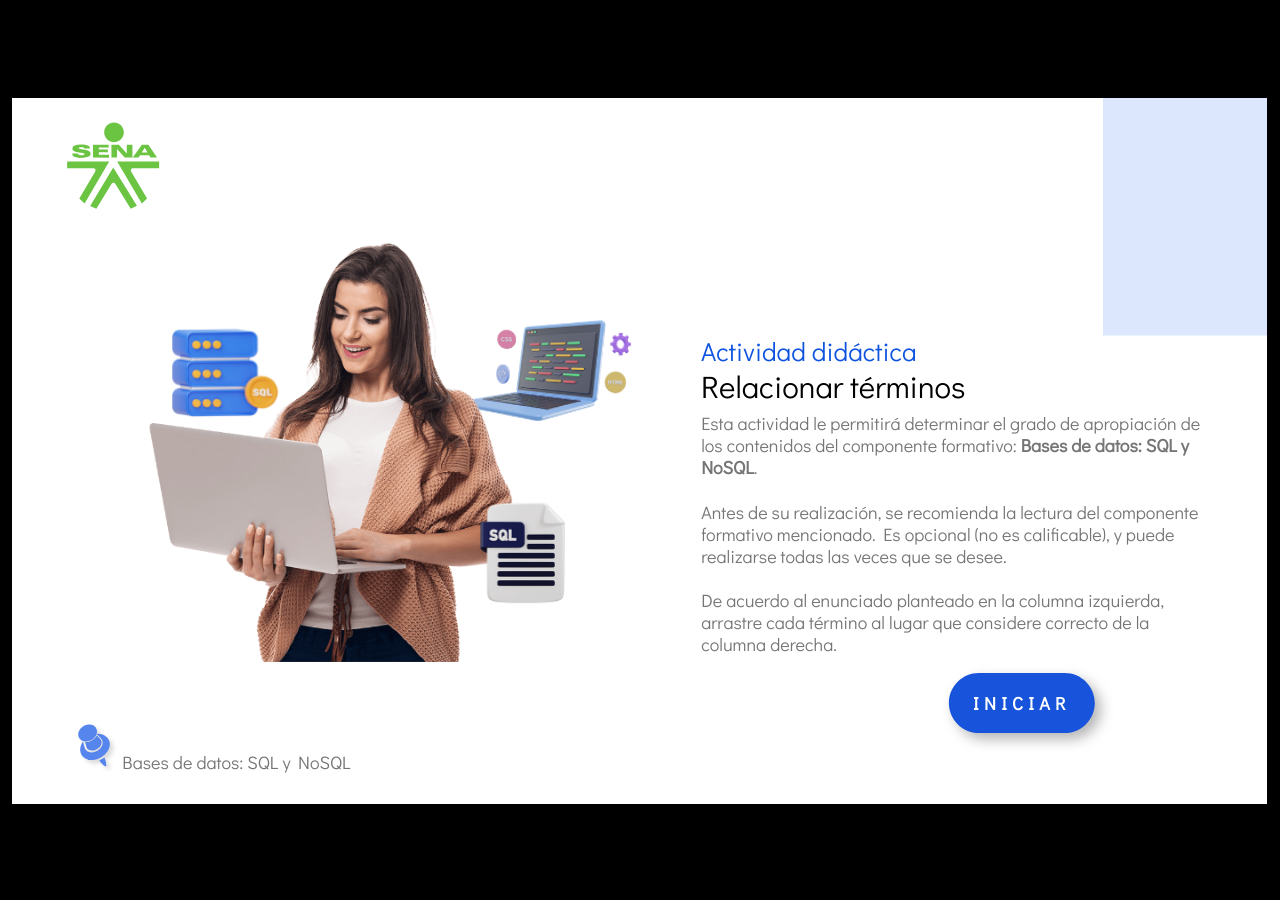
<file: actividades/story.html>
﻿<!doctype html>
<html lang="es">
<head>
  <meta charset="utf-8">
  <!-- Creado con Storyline 360 - http://www.articulate.com  -->
  <!-- version: 3.87.32265.0 -->
  <title>Actividad did&#225;ctica</title>
  <meta http-equiv="x-ua-compatible" content="IE=edge"/>
  <meta name="viewport" content="width=device-width,initial-scale=1,user-scalable=no,shrink-to-fit=no,minimal-ui"/>
  <meta name="apple-mobile-web-app-capable" content="yes"/>
  <style>
    html, body { height: 100%; padding: 0; margin: 0 }
    #app { height: 100%; width: 100%; }
  </style>

  <script>
    window.DS = {};
    window.globals = {
      DATA_PATH_BASE: '',
      HAS_FRAME: true,
      HAS_SLIDE: true,

      lmsPresent: false,
      tinCanPresent: false,
      cmi5Present: false,
      aoSupport: false,
      scale: 'show all',
      captureRc: false,
      browserSize: 'optimal',
      bgColor: '#000000',
      features: 'DropInBase,DropInInteractions,DropInMisc,DropInVectors,DropInVideo,LayerPresentAsDialog,MultipleQuizTracking,UpdatedThemeEditor',
      themeName: 'classic',
      preloaderColor: '#FFFFFF',
      suppressAnalytics: false,
      productChannel: 'stable',
      publishSource: 'storyline',
      aid: 'aid|5304b41d-7af7-4125-b8d1-83eb222823e2',
      cid: '04bfd34e-cd07-4569-9f02-371561cab23e',
      playerVersion: '3.87.32265.0',
      publishTimestamp: '2024-06-28T21:45:58.6515026Z',
      maxIosVideoElements: 10,
      connectionSettings: { mode: 'disabled' },
      hasFeature: function(feature) {
        return this.features.split(',').includes(feature);
      },
      
      parseParams: function(qs) {
        if (window.globals.parsedParams != null) {
          return window.globals.parsedParams;
        }
        qs = (qs || window.location.search.substr(1)).split('+').join(' ');
        var params = {},
            tokens,
            re = /[?&]?([^=]+)=([^&]*)/g;

        while (tokens = re.exec(qs)) {
          params[decodeURIComponent(tokens[1]).trim()] =
            decodeURIComponent(tokens[2]).trim();
        }
        window.globals.parsedParams = params;
        return params;
      }

    };
  </script>
  <script>
    var isIe11 = ('ActiveXObject' in window || window.MSBlobBuilder != null)
      && window.msCrypto != null && !window.ActiveXObject;
    if (isIe11) {
      window.globals.unsupportedBrowser = true;
      document.write(atob('[base64]'));
    }
  </script>

  <script>
    if (window.globals.hasFeature('MultiLanguageSupport')) {
      
      
    }
  </script>

  
  <script>window.THREE = { };</script>
  
</head>
<body style="background: #000000" class="cs-HTML theme-classic">
  <!-- 360 -->
  <script>!function(){var e,i=/iPhone/i,o=/iPod/i,n=/iPad/i,t=/\biOS-universal(?:.+)Mac\b/i,r=/\bAndroid(?:.+)Mobile\b/i,a=/Android/i,d=/(?:SD4930UR|\bSilk(?:.+)Mobile\b)/i,p=/Silk/i,l=/Windows Phone/i,u=/\bWindows(?:.+)ARM\b/i,b=/BlackBerry/i,s=/BB10/i,c=/Opera Mini/i,f=/\b(CriOS|Chrome)(?:.+)Mobile/i,h=/Mobile(?:.+)Firefox\b/i,v=function(e){return void 0!==e&&"MacIntel"===e.platform&&"number"==typeof e.maxTouchPoints&&e.maxTouchPoints>1&&"undefined"==typeof MSStream};e=function(e){var m={userAgent:"",platform:"",maxTouchPoints:0};e||"undefined"==typeof navigator?"string"==typeof e?m.userAgent=e:e&&e.userAgent&&(m={userAgent:e.userAgent,platform:e.platform,maxTouchPoints:e.maxTouchPoints||0}):m={userAgent:navigator.userAgent,platform:navigator.platform,maxTouchPoints:navigator.maxTouchPoints||0};var g=m.userAgent,y=g.split("[FBAN");void 0!==y[1]&&(g=y[0]),void 0!==(y=g.split("Twitter"))[1]&&(g=y[0]);var A=function(e){return function(i){return i.test(e)}}(g),w={apple:{phone:A(i)&&!A(l),ipod:A(o),tablet:!A(i)&&(A(n)||v(m))&&!A(l),universal:A(t),device:(A(i)||A(o)||A(n)||A(t)||v(m))&&!A(l)},amazon:{phone:A(d),tablet:!A(d)&&A(p),device:A(d)||A(p)},android:{phone:!A(l)&&A(d)||!A(l)&&A(r),tablet:!A(l)&&!A(d)&&!A(r)&&(A(p)||A(a)),device:!A(l)&&(A(d)||A(p)||A(r)||A(a))||A(/\bokhttp\b/i)},windows:{phone:A(l),tablet:A(u),device:A(l)||A(u)},other:{blackberry:A(b),blackberry10:A(s),opera:A(c),firefox:A(h),chrome:A(f),device:A(b)||A(s)||A(c)||A(h)||A(f)},any:!1,phone:!1,tablet:!1};return w.any=w.apple.device||w.android.device||w.windows.device||w.other.device,w.phone=w.apple.phone||w.android.phone||w.windows.phone,w.tablet=w.apple.tablet||w.android.tablet||w.windows.tablet,w}(),"object"==typeof exports&&"undefined"!=typeof module?module.exports=e:"function"==typeof define&&define.amd?define((function(){return e})):this.isMobile=e}();
    window.isMobile.apple.tablet = window.isMobile.apple.tablet ||
      (navigator.platform === 'MacIntel' && navigator.maxTouchPoints > 1);
    window.isMobile.apple.device = window.isMobile.apple.device || window.isMobile.apple.tablet;
    window.isMobile.tablet = window.isMobile.tablet || window.isMobile.apple.tablet;
    window.isMobile.any = window.isMobile.any || window.isMobile.apple.tablet;
  </script>

  <div id="focus-sink" tabindex="-1"></div>

  <div id="preso"></div>
  <script>
    (function() {

      var classTypes = [ 'desktop', 'mobile', 'phone', 'tablet' ];

      var addDeviceClasses = function(prefix, testObj) {
        var curr, i;
        for (i = 0; i < classTypes.length; i++) {
          curr = classTypes[i];
          if (testObj[curr]) {
            document.body.classList.add(prefix + curr);
          }
        }
      };

      var params = window.globals.parseParams(),
          isDevicePreview = params.devicepreview === '1',
          isPhoneOverride = params.deviceType === 'phone' || (isDevicePreview && params.phone == '1'),
          isTabletOverride = (params.deviceType === 'tablet' || isDevicePreview) && !isPhoneOverride,
          isMobileOverride = isPhoneOverride || isTabletOverride;

      var deviceView = {
        desktop: !window.isMobile.any && !isMobileOverride,
        mobile: window.isMobile.any || isMobileOverride,
        phone: isPhoneOverride || (window.isMobile.phone && !isTabletOverride),
        tablet: isTabletOverride || window.isMobile.tablet
      };

      window.globals.deviceView = deviceView;
      window.isMobile.desktop = !window.isMobile.any;
      window.isMobile.mobile = window.isMobile.any;

      addDeviceClasses('view-', deviceView);

    })();
  </script>
  
  <script src='story_content/triggers.js' type=text/javascript></script>
<script src='story_content/user.js' type=text/javascript></script>
  <div class="slide-loader"></div>

  <script>
    if (window.globals.deviceView.isMobile) { var doc = document, loader = doc.body.querySelector('.slide-loader'); [ 1, 2, 3 ].forEach(function(n) { var d = doc.createElement('div'); d.style.backgroundColor = window.globals.preloaderColor; d.classList.add('mobile-loader-dot'); d.classList.add('dot' + n); loader.appendChild(d); }); }
  </script>

  <div class="mobile-load-title-overlay" style="display: none">
    <div class="mobile-load-title">Actividad did&#225;ctica</div>
  </div>

  <div class="mobile-chrome-warning"></div>

  
<style>
  .warn-connection-dialog {
    display: none;
    background: transparent;
    pointer-events: all;
    position: fixed;
    left: 0;
    top: 0;
    width: 100%;
    height: 100%;
    z-index: 999;
  }

  .warn-connection-content {
    pointer-events: all;
    border-radius: 4px;
    background: white;
    border: 1px solid #E7E7E7;
    color: #333333;
    box-shadow: 0 2px 4px rgba(0, 0, 0, 0.25);
    transition: all 150ms ease-out;
    position: absolute;
    white-space: nowrap;
  }

  .view-phone.is-landscape .warn-connection-content {
    left: 23px;
    bottom: 23px;
  }

  .view-tablet.is-landscape .warn-connection-content {
    left: 50%;
    top: 20px;
    transform: translateX(-50%);
  }

  .view-mobile.is-portrait .warn-connection-content {
    transform: translate(-50%, calc(-100% - 15px));
  }

  .warn-connection-content p {
    display: inline-block;
    margin: 0 8px 0 0;
    line-height: 33px;
    font-size: 11px;
  }

  .warn-connection-content svg {
    position: relative;
    vertical-align: middle;
    margin: 0 2px 2px 8px;
  }

  .view-desktop .warn-connection-content {
    left: 1.5em;
    bottom: 1.5em;
  }

  .view-desktop .warn-connection-content p {
    font-size: 1.1em;
  }

  .is-offline .warn-connection-dialog {
    display: block;
  }

  .is-offline .cs-panel * {
    pointer-events: none !important;
  }

  .is-offline .cs-panel {
    pointer-events: all !important;
  }

  .is-offline #nav-controls * {
    pointer-events: none !important;
  }

  .is-offline #nav-controls {
    pointer-events: all !important;
  }
</style>

<div class="warn-connection-dialog" role="alertdialog" aria-modal="true" tabindex="0" aria-labelledby="warn-connection-message">
  <div class="warn-connection-content">
    <svg width="17" height="15" viewBox="0 0 17 15" xmlns="http://www.w3.org/2000/svg">
      <path fill="#8F0000" stroke="white" d="M16.07,12.98 L15.88,12.23 L9.51,1.21 C8.97,0.26,7.6,0.26,7.06,1.21 L0.69,12.23 C0.15,13.16,0.81,14.36,1.91,14.36 H14.65 C15.47,14.36,16.05,13.7,16.07,12.98 Z"/>
      <path fill="white" stroke="white" d="M8.58,5.5 C8.35,5.28,8.5,5.35,8.21,5.32 C8.09,5.35,7.97,5.49,7.96,5.67 C7.97,5.79,7.98,5.92,7.98,6.04 L7.98,6.04 C7.99,6.17,8,6.31,8.01,6.43 L8.01,6.44 C8.03,6.92,8.06,7.41,8.09,7.9 L8.09,7.9 C8.12,8.39,8.14,8.88,8.17,9.37 C8.17,9.39,8.18,9.42,8.2,9.44 C8.23,9.46,8.25,9.47,8.28,9.47 C8.31,9.47,8.34,9.46,8.35,9.44 C8.37,9.43,8.38,9.4,8.39,9.35 L8.39,9.34 C8.39,9.24,8.4,9.15,8.4,9.05 L8.4,9.05 C8.41,8.96,8.41,8.86,8.42,8.75 C8.43,8.44,8.45,8.12,8.47,7.81 L8.47,7.81 C8.49,7.49,8.51,7.18,8.53,6.87 C8.55,6.46,8.56,6.05,8.59,5.64 L8.6,5.62 C8.6,5.57,8.59,5.53,8.58,5.5 L8.21,5.32 Z"/>
      <circle fill="white" stroke="white" cx="8.3" cy="11.35" r="0.3"/>
    </svg>
    <p id="warn-connection-message">You are offline. Trying to reconnect...</p>
  </div>
</div>

<script>
  (function() {
    window.DS.connection = {
      warningShown: false,
      assets: {},
      loadingAssetGroup: false,
      retryDelay: 500
    };

    var connectionSettings = window.globals.connectionSettings || {};

    var useConnectionMessages = window.AbortController != null &&
      window.location.protocol != 'file:' &&
      connectionSettings.mode === 'normal';

    window.DS.connection.useConnectionMessages = useConnectionMessages;

    var assetCount = 0;
    var checkLoadedId;


    if (useConnectionMessages && connectionSettings != null) {
      var contentEl = document.querySelector('.warn-connection-content');
      var messageEl = contentEl.querySelector('p');

      if (connectionSettings.useDarkTheme) {
        contentEl.style.borderColor = '#BABBBA';
        contentEl.style.backgroundColor = '#282828';
        contentEl.style.color = '#FFFFFF';
      }

      if (connectionSettings.message != null) {
        messageEl.textContent = window.decodeURIComponent(connectionSettings.message);
      }
    }

    function checkAssetsReady() {
      for (var i in DS.connection.assets) {
        if (!DS.connection.assets[i].success) {
          return false;
        }
      }
      return true;
    }

    function stopAssetGroup() {
      if (!useConnectionMessages) { return; }

      assetCount = 0;

      DS.connection.oldAssetGroup = DS.connection.assets;
      DS.connection.assets = {};
      DS.connection.loadingAssetGroup = false;
      clearInterval(checkLoadedId);
    }

    function startAssetGroup() {
      if (!useConnectionMessages) { return; }
      var ticks = 0;
      clearInterval(checkLoadedId);
      checkLoadedId = setInterval(function() {
        var loaded = 0;
        if (assetCount === 0 && loaded === 0) {
          clearInterval(checkLoadedId);
          return;
        }

        for (var i in DS.connection.assets) {
          if (DS.connection.assets[i].success) {
            loaded++;
          }
        }

        if (assetCount === loaded && checkAssetsReady()) {
          for (var i in DS.connection.assets) {
            if (DS.connection.assets[i].action) {
              DS.connection.assets[i].action();
            }
          }
          hideWarning();
          stopAssetGroup();
        }
      }, 100)
    }

    function requiredAsset(url, action, retry, type) {
      if (!useConnectionMessages) { return; }
      if (DS.connection.assets[url]) { return; }

      DS.connection.assets[url] = {
        success: false, action: action, retry: retry, type: type
      };
      assetCount = Object.keys(DS.connection.assets).length;
      if (!DS.connection.loadingAssetGroup) {
        startAssetGroup();
      }
      DS.connection.loadingAssetGroup = true;
    }

    function assetLoaded(url) {
      if (!useConnectionMessages) { return; }
      if (DS.connection.assets[url]) {
        DS.connection.assets[url].success = true;
      }
    }

    function assetFailed(url) {
      if (!useConnectionMessages) { return; }
      if (!DS.connection.assets[url]) {
        if (/\.js$/.test(url) && url.indexOf('transcripts') === -1) {
          setTimeout(function() {
            if (DS.connection.lastSlideLoaded != null) {
              DS.connection.lastSlideLoaded();
            }
          }, DS.connection.retryDelay);
        }
        return;
      }
      if (!DS.connection.warningShown) { showWarning(); }
      if (DS.connection.assets[url].retry) {
        setTimeout(function() {
          if (!DS.connection.assets[url].success) {
            DS.connection.assets[url].retry()
          }
        }, DS.connection.retryDelay);
      }
    }

    function hideWarning() {
      document.body.classList.remove('is-offline');
      DS.connection.warningShown = false;
      enableKeys();
    }
    DS.connection.hideWarning = hideWarning

    function showWarning(btn) {
      document.body.classList.add('is-offline')
      DS.connection.warningShown = true;
      updateWarningPosition();
      disableKeys();
    }

    function updateWarningPosition() {
      if (!DS.connection.warningShown) {
        return;
      }

      var isPortrait = document.body.classList.contains('is-portrait');
      var isMobile = document.body.classList.contains('view-mobile');
      var warningEl = document.querySelector('.warn-connection-content');

      if (isPortrait && isMobile) {
        var slide = document.querySelector('.primary-slide');
        var slideRect = slide != null
          ? slide.getBoundingClientRect()
          : { top: window.innerHeight, left: 0, width: window.innerWidth };

        warningEl.style.top = `${slideRect.top}px`
        warningEl.style.left = `${slideRect.left + slideRect.width / 2}px`
      } else {
        warningEl.style.top = null;
        warningEl.style.left = null;
      }

      window.requestAnimationFrame(updateWarningPosition);
    }

    function onDisableKeyDown(e) {
      e.preventDefault();
      e.stopImmediatePropagation();
    }

    function onDisableKeyUp(e) {
      e.preventDefault();
      e.stopImmediatePropagation();
    }

    var accStyle = document.createElement('style');
    var warnDialogEl = document.querySelector('.warn-connection-dialog');

    function disableKeys() {
      if (DS.views && DS.views.nsStack && DS.views.nsStack.length === 1) {
        DS.views.nsStack[0].tabReachable = false
        DS.views.nsStack[0].updateTabIndex(true, true);
      }

      accStyle.innerHTML = '.acc-shadow-dom { display: none; }';
      document.body.appendChild(accStyle);

      warnDialogEl.parentNode.append(warnDialogEl);
      warnDialogEl.focus();
    }

    function enableKeys() {
      accStyle.remove();
      if (DS.views && DS.views.nsStack && DS.views.nsStack.length === 1 && DS.views.nsStack[0].name === '_frame') {
        DS.views.nsStack[0].tabReachable = true;
        DS.views.nsStack[0].updateTabIndex();
      }
    }

    // these will all be noops if the feature flag isn't set in
    // the data and `window.globals.features`
    DS.connection.requiredAsset = requiredAsset;
    DS.connection.assetLoaded = assetLoaded;
    DS.connection.assetFailed = assetFailed;
    DS.connection.stopAssetGroup = stopAssetGroup;
    DS.connection.startAssetGroup = startAssetGroup;
  })();
</script>


  <script>
    
    if (window.autoSpider && window.vInterfaceObject) {
      document.querySelector('.mobile-load-title-overlay').style.display = 'none';
    }
  </script>

  

  <link rel="stylesheet" href="html5/data/css/output.min.css" data-noprefix/>
</body>
<script src="html5/lib/scripts/bootstrapper.min.js"></script>
</html>
</file>
<file: actividades/html5/data/css/output.min.css>
@font-face {
  font-family: 'Didact GothicBold CBold7C12F33B';
  src: url('[data-uri]');
  font-style: normal;
  font-weight: normal;
}
@font-face {
  font-family: 'Didact Gothic Charset1_8645B38E';
  src: url('[data-uri]');
  font-style: normal;
  font-weight: normal;
}
@font-face {
  font-family: 'RobotoBold Charset1BoldE8C480ED';
  src: url('[data-uri]');
  font-style: normal;
  font-weight: normal;
}
@font-face {
  font-family: 'Roboto Charset1_ 6KxTRo69DFC17C';
  src: url('[data-uri]');
  font-style: normal;
  font-weight: normal;
}
@font-face {
  font-family: 'Didact Gothic Charset0_9B944016';
  src: url('[data-uri]');
  font-style: normal;
  font-weight: normal;
}
@font-face {
  font-family: 'Didact GothicBold CBoldC69CEF59';
  src: url('[data-uri]');
  font-style: normal;
  font-weight: normal;
}
@font-face {
  font-family: 'Roboto Charset0_v5lJSRq46A5EDB0';
  src: url('[data-uri]');
  font-style: normal;
  font-weight: normal;
}
@font-face {
  font-family: 'RobotoBold Charset0BoldDCB83F8C';
  src: url('[data-uri]');
  font-style: normal;
  font-weight: normal;
}
.cs-HTML {
  background: rgba(0, 0, 0, 1);
}
.cs-npnxnanbnsnfns00000000001 .cs-infopanel  {
  box-shadow: 0 1px 0 rgba(0, 0, 0, 1);
  background: rgba(255, 255, 255, 1);
}
.cs-npnxnanbnsnfns00000000001 .cs-infopanel .cs-link {
  color: rgba(124, 34, 128, 1);
}
.cs-npnxnanbnsnfns00000000001 .cs-infopanel .cs-link:hover {
  color: rgba(0, 0, 238, 1);
}
.cs-npnxnanbnsnfns00000000001 .cs-infopanel .cs-name {
  color: rgba(68, 68, 68, 1);
}
.cs-npnxnanbnsnfns00000000001 .cs-infopanel .cs-title {
  color: rgba(153, 153, 153, 1);
}
.cs-npnxnanbnsnfns00000000001 .cs-infopanelpopup  {
  box-shadow: 0 1px 0 rgba(0, 0, 0, 1);
  background: linear-gradient(180deg, rgba(29, 29, 29, 1) 0%, rgba(11, 11, 11, 1) 100%);
}
.cs-npnxnanbnsnfns00000000001 .cs-infopanelpopup .cs-link {
  color: rgba(255, 255, 255, 1);
}
.cs-npnxnanbnsnfns00000000001 .cs-infopanelpopup .cs-link:hover {
  color: rgba(117, 117, 117, 1);
}
.cs-npnxnanbnsnfns00000000001 .cs-infopanelpopup .cs-name {
  color: rgba(114, 114, 114, 1);
}
.cs-npnxnanbnsnfns00000000001 .cs-infopanelpopup .cs-bio {
  color: rgba(255, 255, 255, 1);
}
.cs-npnxnanbnsnfns00000000001 .cs-timer  {
  color: rgba(255, 255, 255, 1);
}
.cs-npnxnanbnsnfns00000000001 .cs-duration stop:first-child {
  stop-color: rgba(0, 215, 255, 1);
}
.cs-npnxnanbnsnfns00000000001 .cs-duration stop:last-child {
  stop-color: rgba(0, 171, 255, 1);
}
.cs-npnxnanbnsnfns00000000001 .cs-elapsed stop:first-child {
  stop-color: rgba(254, 227, 71, 1);
}
.cs-npnxnanbnsnfns00000000001 .cs-elapsed stop:last-child {
  stop-color: rgba(252, 204, 42, 1);
}
.cs-npnxnanbnsnfns00000000001 .cs-timer .cs-pie .cs-innerstroke {
  stroke: rgba(255, 255, 255, 1);
}
.cs-npnxnanbnsnfns00000000001 .cs-timer .cs-pie .cs-innerborder {
  stroke: rgba(204, 204, 204, 1);
}
.cs-npnxnanbnsnfns00000000001 .cs-window  {
  box-shadow: 0 8px 5px rgba(0, 0, 0, 0.2);
  border-color: rgba(29, 29, 29, 1);
  background: rgba(42, 42, 42, 1);
  color: rgba(255, 255, 255, 1);
}
.cs-npnxnanbnsnfns00000000001 .cs-window .cs-diva {
  border-color: rgba(49, 49, 49, 1);
}
.cs-npnxnanbnsnfns00000000001 .cs-window .cs-divb {
  border-color: rgba(14, 14, 14, 1);
}
.cs-npnxnanbnsnfns00000000001 .cs-editor .cs-editor-slide {
  color: rgba(255, 255, 255, 1);
}
.cs-npnxnanbnsnfns00000000001 .cs-editor .cs-editor-html {
  color: rgba(255, 255, 255, 1);
}
.cs-npnxnanbnsnfns00000000001 .cs-editor .cs-editor-button {
  text-shadow: 0 1px 0 rgba(0, 0, 0, 1);
  color: rgba(255, 255, 255, 1);
  border-color: rgba(3, 3, 3, 1);
  background: linear-gradient(180deg, rgba(51, 51, 51, 1) 0%, rgba(20, 20, 20, 1) 100%);
}
.cs-npnxnanbnsnfns00000000001 .cs-editor .cs-editor-button:hover {
  background: linear-gradient(180deg, rgba(58, 58, 58, 1) 0%, rgba(12, 12, 12, 1) 100%);
}
.cs-npnxnanbnsnfns00000000001 .cs-editor .cs-editor-button:active {
  background: linear-gradient(180deg, rgba(20, 20, 20, 1) 0%, rgba(50, 50, 50, 1) 100%);
}
.cs-npnxnanbnsnfns00000000001 .cs-listitem  {
  color: rgba(255, 255, 255, 1);
  border-color: rgba(52, 52, 52, 1);
}
.cs-npnxnanbnsnfns00000000001 .cs-listitem.cs-viewed {
  color: rgba(135, 135, 135, 1);
}
.cs-npnxnanbnsnfns00000000001 .cs-listitem.cs-selected {
  color: rgba(255, 255, 255, 1);
  background: rgba(63, 63, 63, 1);
}
.cs-npnxnanbnsnfns00000000001 .cs-listitem.cs-selected:hover {
  background: rgba(63, 63, 63, 1);
}
.cs-npnxnanbnsnfns00000000001 .cs-listitem.cs-selected.hover {
  background: rgba(63, 63, 63, 1);
}
.cs-npnxnanbnsnfns00000000001 .cs-listitem.cs-selected:focus {
  background: rgba(63, 63, 63, 1);
}
.cs-npnxnanbnsnfns00000000001 .cs-listitem .cs-icon-carrot {
  fill: rgba(255, 255, 255, 1);
}
.cs-npnxnanbnsnfns00000000001 .cs-listitem .cs-icon-carrot .cs-shadow {
  fill: rgba(0, 0, 0, 1);
}
.cs-npnxnanbnsnfns00000000001 .cs-listitem:hover {
  background: rgba(49, 49, 49, 1);
}
.cs-npnxnanbnsnfns00000000001 .cs-listitem.hover {
  background: rgba(49, 49, 49, 1);
}
.cs-npnxnanbnsnfns00000000001 .cs-listitem:focus {
  background: rgba(49, 49, 49, 1);
}
.cs-npnxnanbnsnfns00000000001 .cs-glossary  {
  color: rgba(255, 255, 255, 1);
}
.cs-npnxnanbnsnfns00000000001 .cs-glossary .cs-scrolling-panel {
  background: rgba(51, 51, 51, 1);
}
.cs-npnxnanbnsnfns00000000001 .cs-glossary .cs-term.cs-selected .cs-choice-list-trigger {
  color: rgba(255, 255, 255, 1);
  background: rgba(63, 63, 63, 1);
}
.cs-npnxnanbnsnfns00000000001 .cs-glossary .cs-term.cs-selected .cs-choice-list-trigger:focus {
  color: rgba(255, 255, 255, 1);
  background: rgba(63, 63, 63, 1);
}
.cs-npnxnanbnsnfns00000000001 .cs-glossary .cs-term:hover .cs-choice-list-trigger {
  background: rgba(28, 28, 28, 1);
}
.cs-npnxnanbnsnfns00000000001 .cs-glossary .cs-term.hover .cs-choice-list-trigger {
  background: rgba(28, 28, 28, 1);
}
.cs-npnxnanbnsnfns00000000001 .cs-glossary .cs-term .cs-choice-list-trigger:focus {
  background: rgba(28, 28, 28, 1);
}
.cs-npnxnanbnsnfns00000000001 .cs-glossary .cs-diva {
  border-color: rgba(61, 61, 61, 1);
}
.cs-npnxnanbnsnfns00000000001 .cs-glossary .cs-divb {
  border-color: rgba(32, 32, 32, 1);
}
.cs-npnxnanbnsnfns00000000001 .cs-glossary .cs-divc {
  border-color: rgba(61, 61, 61, 1);
}
.cs-npnxnanbnsnfns00000000001 .cs-glossary .cs-heading {
  color: rgba(255, 255, 255, 1);
}
.cs-npnxnanbnsnfns00000000001 .cs-resource .cs-separator {
  border-color: rgba(44, 44, 44, 1);
}
.cs-npnxnanbnsnfns00000000001 .cs-outline  {
  color: rgba(255, 255, 255, 1);
}
.cs-npnxnanbnsnfns00000000001 .cs-outline .cs-diva {
  border-color: rgba(28, 28, 28, 1);
}
.cs-npnxnanbnsnfns00000000001 .cs-outline .cs-divb {
  border-color: rgba(54, 54, 54, 1);
}
.cs-npnxnanbnsnfns00000000001 .cs-outline .cs-divc {
  border-color: rgba(52, 52, 52, 1);
}
.cs-npnxnanbnsnfns00000000001 .cs-outline .cs-search-filter:hover {
  color: rgba(117, 117, 117, 1);
}
.cs-npnxnanbnsnfns00000000001 .cs-outline .cs-search-filter.hover {
  color: rgba(117, 117, 117, 1);
}
.cs-npnxnanbnsnfns00000000001 .cs-transcript  {
  color: rgba(255, 255, 255, 1);
}
.cs-npnxnanbnsnfns00000000001 .cs-transcript .cs-div {
  border-color: rgba(44, 44, 44, 1);
}
.cs-npnxnanbnsnfns00000000001 .cs-tabs:not(.topmenu-item) {
  color: rgba(114, 114, 114, 1);
}
.cs-npnxnanbnsnfns00000000001 .cs-tabs .cs-inner-button:not(.topmenu-item) {
  text-shadow: 0 1px 0 rgba(0, 0, 0, 1);
}
.cs-npnxnanbnsnfns00000000001 .cs-tabs:hover:not(.topmenu-item) {
  color: rgba(82, 84, 84, 1);
}
.cs-npnxnanbnsnfns00000000001 .cs-tabs.cs-selected {
  background: rgba(36, 36, 36, 1);
  color: rgba(255, 255, 255, 1);
}
.cs-npnxnanbnsnfns00000000001 .cs-seekcontrol  {
  background: linear-gradient(180deg, rgba(51, 51, 51, 1) 0%, rgba(20, 20, 20, 1) 100%);
  border-color: rgba(3, 3, 3, 1);
}
.cs-npnxnanbnsnfns00000000001 .cs-seekcontrol .cs-button:hover .cs-icon {
  fill: rgba(255, 255, 255, 1);
}
.cs-npnxnanbnsnfns00000000001 .cs-seekcontrol .cs-button.hover .cs-icon {
  fill: rgba(255, 255, 255, 1);
}
.cs-npnxnanbnsnfns00000000001 .cs-seekcontrol .cs-button .cs-icon-shadow {
  fill: rgba(0, 0, 0, 1);
}
.cs-npnxnanbnsnfns00000000001 .cs-seekcontrol .cs-button .cs-icon {
  fill: rgba(255, 255, 255, 1);
}
.cs-npnxnanbnsnfns00000000001 .cs-seekcontrol .cs-seek .cs-fill {
  background: rgba(255, 255, 255, 1);
}
.cs-npnxnanbnsnfns00000000001 .cs-seekcontrol .cs-seek {
  background: rgba(34, 34, 34, 1);
  border-color: rgba(26, 26, 26, 1);
}
.cs-npnxnanbnsnfns00000000001 .cs-searchinput .cs-input {
  color: rgba(45, 45, 45, 1);
  border-color: rgba(32, 32, 32, 1);
  background: rgba(255, 255, 255, 1);
}
.cs-npnxnanbnsnfns00000000001 .cs-searchinput .cs-input:focus {
  color: rgba(45, 45, 45, 1);
  background: rgba(255, 255, 255, 1);
}
.cs-npnxnanbnsnfns00000000001 .cs-searchinput .cs-input:hover {
  box-shadow: inset 0 0 1px 0 rgba(235, 148, 113, 0);
}
.cs-npnxnanbnsnfns00000000001 .cs-searchinput .cs-input.hover {
  box-shadow: inset 0 0 1px 0 rgba(235, 148, 113, 0);
}
.cs-npnxnanbnsnfns00000000001 .cs-searchinput .cs-button .cs-icon {
  fill: rgba(255, 255, 255, 1);
}
.cs-npnxnanbnsnfns00000000001 .cs-searchinput .cs-button:hover {
  fill: linear-gradient(180deg, rgba(58, 58, 58, 1) 0%, rgba(12, 12, 12, 1) 100%);
}
.cs-npnxnanbnsnfns00000000001 .cs-searchinput .cs-button.hover {
  fill: linear-gradient(180deg, rgba(58, 58, 58, 1) 0%, rgba(12, 12, 12, 1) 100%);
}
.cs-npnxnanbnsnfns00000000001 .cs-menu  {
  box-shadow: 0 1px 0 rgba(14, 14, 14, 1);
  background: rgba(36, 36, 36, 1);
}
.cs-npnxnanbnsnfns00000000001 .cs-topmenu-item.active .cs-tab {
  background: rgba(36, 36, 36, 1);
}
.cs-npnxnanbnsnfns00000000001 .cs-logo  {
  box-shadow: 0 1px 0 rgba(0, 0, 0, 1);
  background: rgba(255, 255, 255, 1);
}
.cs-npnxnanbnsnfns00000000001 .cs-checkbox  {
  color: rgba(255, 255, 255, 1);
}
.cs-npnxnanbnsnfns00000000001 .cs-checkbox:hover {
  border-color: rgba(156, 156, 156, 1);
}
.cs-npnxnanbnsnfns00000000001 .cs-checkbox.hover {
  border-color: rgba(156, 156, 156, 1);
}
.cs-npnxnanbnsnfns00000000001 .cs-checkbox .cs-box {
  color: rgba(255, 255, 255, 1);
  border-color: rgba(22, 22, 22, 1);
}
.cs-npnxnanbnsnfns00000000001 .cs-checkbox .cs-box:checked::after {
  color: rgba(43, 196, 0, 1);
}
.cs-npnxnanbnsnfns00000000001 .cs-checkbox .cs-box.checked.after {
  color: rgba(43, 196, 0, 1);
}
.cs-npnxnanbnsnfns00000000001 .cs-button  {
  text-shadow: 0 1px 0 rgba(0, 0, 0, 0);
  color: rgba(255, 255, 255, 1);
  border-color: rgba(3, 3, 3, 1);
  background: linear-gradient(180deg, rgba(243, 111, 33, 1) 0%, rgba(243, 111, 33, 1) 100%);
  box-shadow: 0 1px 0 rgba(37, 37, 37, 1);
}
.cs-npnxnanbnsnfns00000000001 .cs-button .cs-icon {
  fill: rgba(255, 255, 255, 1);
}
.cs-npnxnanbnsnfns00000000001 .cs-button .cs-icon-shadow {
  fill: rgba(0, 0, 0, 0);
}
.cs-npnxnanbnsnfns00000000001 .cs-button:hover {
  background: linear-gradient(180deg, rgba(253, 188, 46, 1) 0%, rgba(255, 192, 0, 1) 100%);
}
.cs-npnxnanbnsnfns00000000001 .cs-button.hover {
  background: linear-gradient(180deg, rgba(253, 188, 46, 1) 0%, rgba(255, 192, 0, 1) 100%);
}
.cs-npnxnanbnsnfns00000000001 .cs-button:active {
  background: linear-gradient(180deg, rgba(20, 20, 20, 1) 0%, rgba(50, 50, 50, 1) 100%);
}
.cs-npnxnanbnsnfns00000000001 .cs-button.cs-disabled:hover {
  background: linear-gradient(180deg, rgba(243, 111, 33, 1) 0%, rgba(243, 111, 33, 1) 100%);
}
.cs-npnxnanbnsnfns00000000001 .cs-button.cs-disabled.hover {
  background: linear-gradient(180deg, rgba(243, 111, 33, 1) 0%, rgba(243, 111, 33, 1) 100%);
}
.cs-npnxnanbnsnfns00000000001 .cs-button.cs-disabled:active {
  background: linear-gradient(180deg, rgba(243, 111, 33, 1) 0%, rgba(243, 111, 33, 1) 100%);
}
.cs-npnxnanbnsnfns00000000001 .cs-button.cs-volume:hover {
  background: linear-gradient(180deg, rgba(243, 111, 33, 1) 0%, rgba(243, 111, 33, 1) 100%);
}
.cs-npnxnanbnsnfns00000000001 .cs-button.cs-volume.hover {
  background: linear-gradient(180deg, rgba(243, 111, 33, 1) 0%, rgba(243, 111, 33, 1) 100%);
}
.cs-npnxnanbnsnfns00000000001 .cs-button.cs-volume:active {
  background: linear-gradient(180deg, rgba(243, 111, 33, 1) 0%, rgba(243, 111, 33, 1) 100%);
}
.cs-npnxnanbnsnfns00000000001.cs-base  {
  color: rgba(255, 255, 255, 1);
  border-color: rgba(0, 0, 0, 1);
  background: linear-gradient(180deg, rgba(0, 0, 0, 1) 0%, rgba(0, 0, 0, 1) 100%);
}
.cs-npnxnanbnsnfns00000000001.cs-base .cs-separator .cs-diva {
  background: rgba(14, 14, 14, 1);
}
.cs-npnxnanbnsnfns00000000001.cs-base .cs-separator .cs-divb {
  background: rgba(49, 49, 49, 1);
}
.cs-npnxnanbnsnfns00000000001.cs-base .cs-topmenu-item.active .cs-tab {
  border-color: rgba(14, 14, 14, 1);
}
.cs-npnxnanbnsnfns00000000001.cs-base .cs-topmenu-item.active .cs-panel {
  border-color: rgba(14, 14, 14, 1);
}
.cs-npnxnanbnsnfns00000000001.cs-base .cs-left {
  background: linear-gradient(180deg, rgba(27, 27, 27, 1) 0%, rgba(10, 10, 10, 1) 100%);
}
.cs-npnxnanbnsnfns00000000001.cs-base .cs-area-primary .cs-slide-container {
  background: linear-gradient(180deg, rgba(29, 29, 29, 1) 0%, rgba(11, 11, 11, 1) 100%);
}
.cs-npnxnanbnsnfns00000000001 .cs-volume::-moz-range-thumb {
  border-color: rgba(28, 28, 28, 1);
  box-shadow: inset 0 0 1px 0 rgba(90, 90, 90, 1);
  background: rgba(76, 76, 76, 1);
}
.cs-npnxnanbnsnfns00000000001 .cs-volume::-ms-thumb {
  border-color: rgba(28, 28, 28, 1);
  box-shadow: inset 0 0 1px 0 rgba(90, 90, 90, 1);
  background: rgba(76, 76, 76, 1);
}
.cs-npnxnanbnsnfns00000000001 .cs-volume::-webkit-slider-thumb {
  border-color: rgba(28, 28, 28, 1);
  box-shadow: inset 0 0 1px 0 rgba(90, 90, 90, 1);
  background: rgba(76, 76, 76, 1);
}
.cs-npnxnanbnsnfns00000000001 .cs-volume::-moz-range-track {
  border-color: rgba(73, 73, 73, 1);
  background: rgba(49, 49, 49, 1);
}
.cs-npnxnanbnsnfns00000000001 .cs-volume::-ms-track {
  border-color: rgba(73, 73, 73, 1);
  background: rgba(49, 49, 49, 1);
}
.cs-npnxnanbnsnfns00000000001 .cs-volume::-webkit-slider-runnable-track {
  border-color: rgba(73, 73, 73, 1);
  background: rgba(49, 49, 49, 1);
}
body.show-focus .tab-focus-box {
  border-color: rgba(255, 255, 0, 1);
}
.skipnav {
  border-color: rgba(255, 255, 0, 1);
}
.fn-npnxnanbsnfns00000000001 {
  font-family: 'Didact Gothic654D575A';
  -webkit-font-variant-ligatures: no-common-ligatures;
  font-variant-ligatures: no-common-ligatures;
}
.fn-pxabnsnfns00000000001 {
  font-family: 'Didact Gothic654D575A';
  -webkit-font-variant-ligatures: no-common-ligatures;
  font-variant-ligatures: no-common-ligatures;
}
.fn-npxnabnsnfns00000000001 {
  font-family: 'Didact Gothic654D575A';
  -webkit-font-variant-ligatures: no-common-ligatures;
  font-variant-ligatures: no-common-ligatures;
}
.fn-npnxnanbnsnfns00000000001 {
  font-family: 'Didact Gothic654D575A';
  -webkit-font-variant-ligatures: no-common-ligatures;
  font-variant-ligatures: no-common-ligatures;
}
.fn-pxabnsnfns00000000000 {
  font-family: 'Didact Gothic654D575A';
  -webkit-font-variant-ligatures: no-common-ligatures;
  font-variant-ligatures: no-common-ligatures;
}
@font-face {
  font-family: 'Didact Gothic654D575A';
  src: url('[data-uri]');
  font-style: normal;
  font-weight: normal;
}
@font-face {
  font-family: 'Didact Gothic654D575A';
  src: url('[data-uri]');
  font-style: normal;
  font-weight: normal;
}
.cs-InvalidPromptSlide .cs-5xU5RBleVLi-InvalidPromptSlide-btn0 {
  color: rgba(255, 255, 255, 1);
  border-color: rgba(3, 3, 3, 1);
  background: linear-gradient(180deg, rgba(51, 51, 51, 1) 0%, rgba(20, 20, 20, 1) 100%);
  text-shadow: 0 1px 0 rgba(0, 0, 0, 1);
}
.cs-InvalidPromptSlide .cs-5xU5RBleVLi-InvalidPromptSlide-btn0 .cs-html {
  color: rgba(255, 255, 255, 1);
}
.cs-InvalidPromptSlide .cs-5xU5RBleVLi-InvalidPromptSlide-btn0 .cs-slide {
  border-color: rgba(255, 255, 255, 1);
}
.cs-InvalidPromptSlide .cs-5xU5RBleVLi-InvalidPromptSlide-btn0:hover {
  background: linear-gradient(180deg, rgba(58, 58, 58, 1) 0%, rgba(12, 12, 12, 1) 100%);
}
.cs-InvalidPromptSlide .cs-5xU5RBleVLi-InvalidPromptSlide-btn0:active {
  background: linear-gradient(180deg, rgba(20, 20, 20, 1) 0%, rgba(50, 50, 50, 1) 100%);
}
.cs-PrintPromptSlide .cs-5xU5RBleVLi-PrintPromptSlide-btn0 {
  color: rgba(255, 255, 255, 1);
  border-color: rgba(3, 3, 3, 1);
  background: linear-gradient(180deg, rgba(51, 51, 51, 1) 0%, rgba(20, 20, 20, 1) 100%);
  text-shadow: 0 1px 0 rgba(0, 0, 0, 1);
}
.cs-PrintPromptSlide .cs-5xU5RBleVLi-PrintPromptSlide-btn0 .cs-html {
  color: rgba(255, 255, 255, 1);
}
.cs-PrintPromptSlide .cs-5xU5RBleVLi-PrintPromptSlide-btn0 .cs-slide {
  border-color: rgba(255, 255, 255, 1);
}
.cs-PrintPromptSlide .cs-5xU5RBleVLi-PrintPromptSlide-btn0:hover {
  background: linear-gradient(180deg, rgba(58, 58, 58, 1) 0%, rgba(12, 12, 12, 1) 100%);
}
.cs-PrintPromptSlide .cs-5xU5RBleVLi-PrintPromptSlide-btn0:active {
  background: linear-gradient(180deg, rgba(20, 20, 20, 1) 0%, rgba(50, 50, 50, 1) 100%);
}
.cs-ExternalInterfaceErrorSlide .cs-buttonOK {
  color: rgba(255, 255, 255, 1);
  border-color: rgba(3, 3, 3, 1);
  background: linear-gradient(180deg, rgba(51, 51, 51, 1) 0%, rgba(20, 20, 20, 1) 100%);
  text-shadow: 0 1px 0 rgba(0, 0, 0, 1);
}
.cs-ExternalInterfaceErrorSlide .cs-buttonOK .cs-html {
  color: rgba(255, 255, 255, 1);
}
.cs-ExternalInterfaceErrorSlide .cs-buttonOK .cs-slide {
  border-color: rgba(255, 255, 255, 1);
}
.cs-ExternalInterfaceErrorSlide .cs-buttonOK:hover {
  background: linear-gradient(180deg, rgba(58, 58, 58, 1) 0%, rgba(12, 12, 12, 1) 100%);
}
.cs-ExternalInterfaceErrorSlide .cs-buttonOK:active {
  background: linear-gradient(180deg, rgba(20, 20, 20, 1) 0%, rgba(50, 50, 50, 1) 100%);
}
</file>
